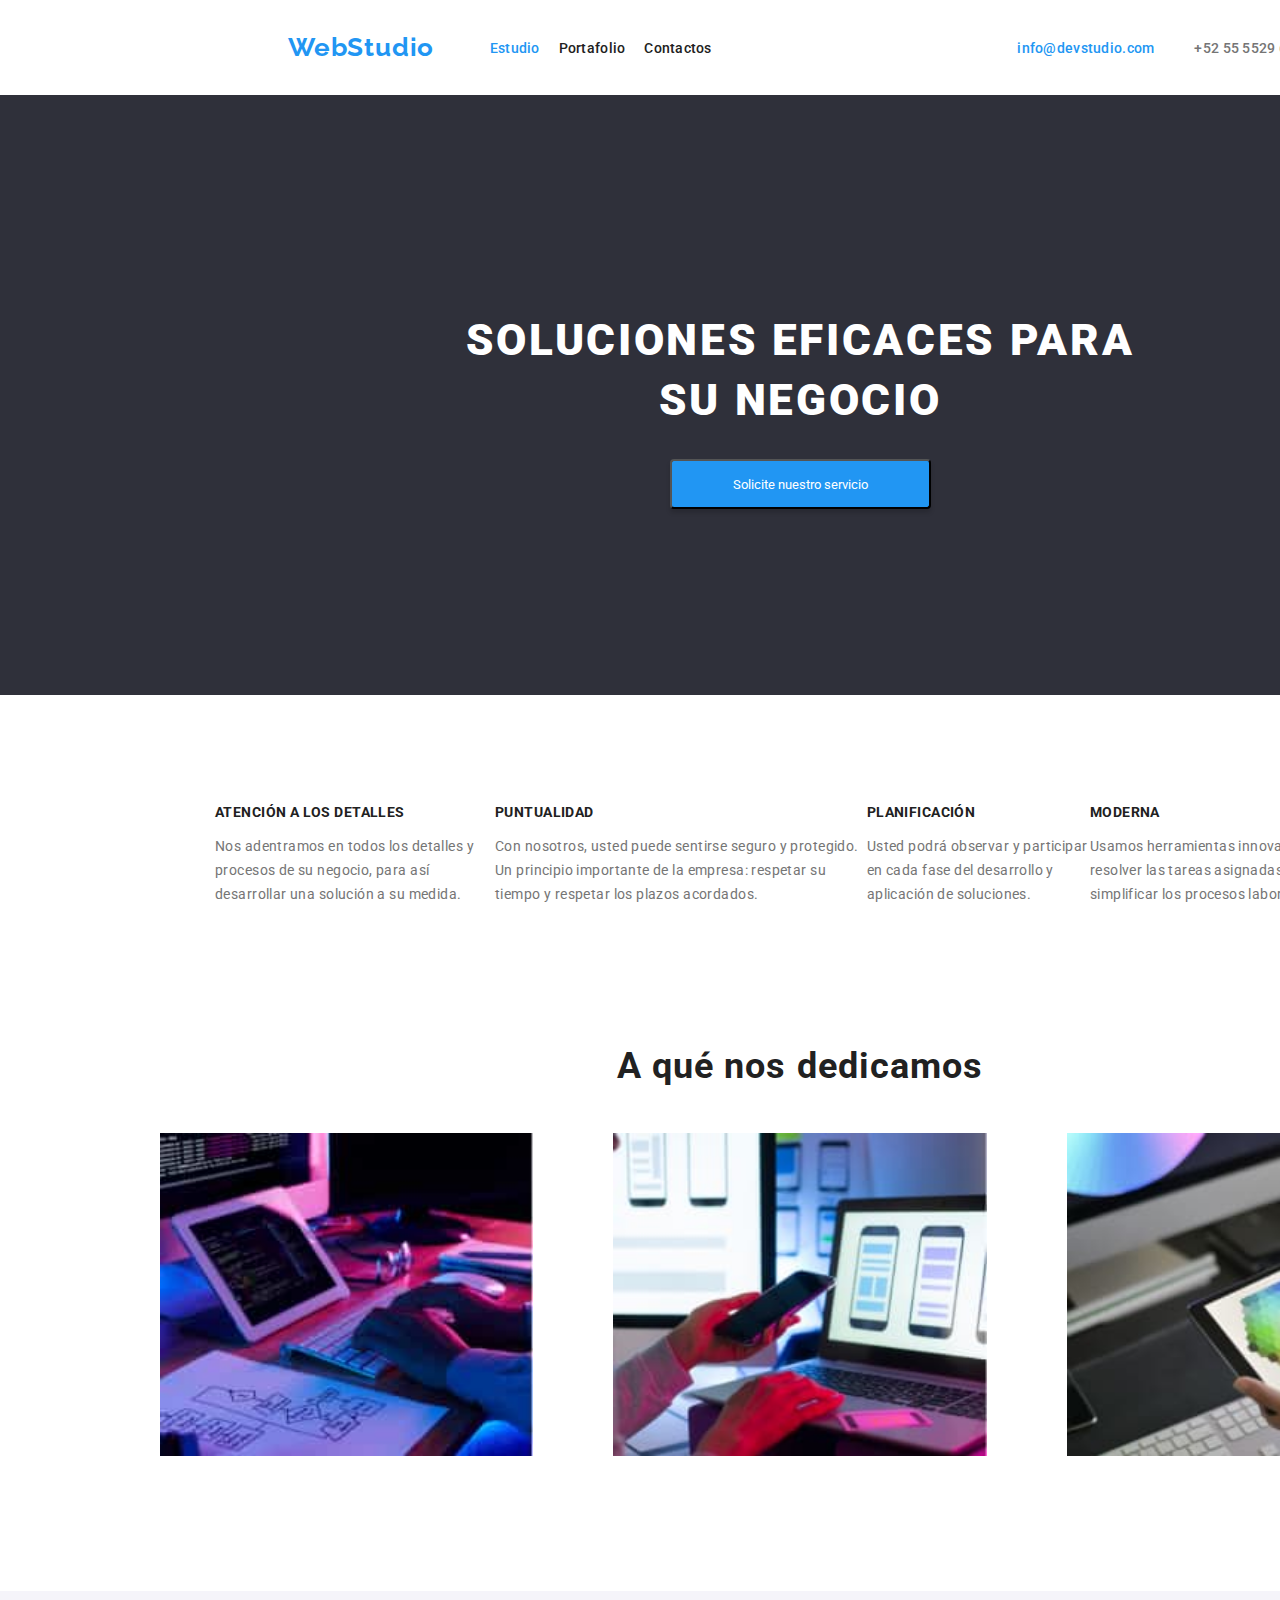
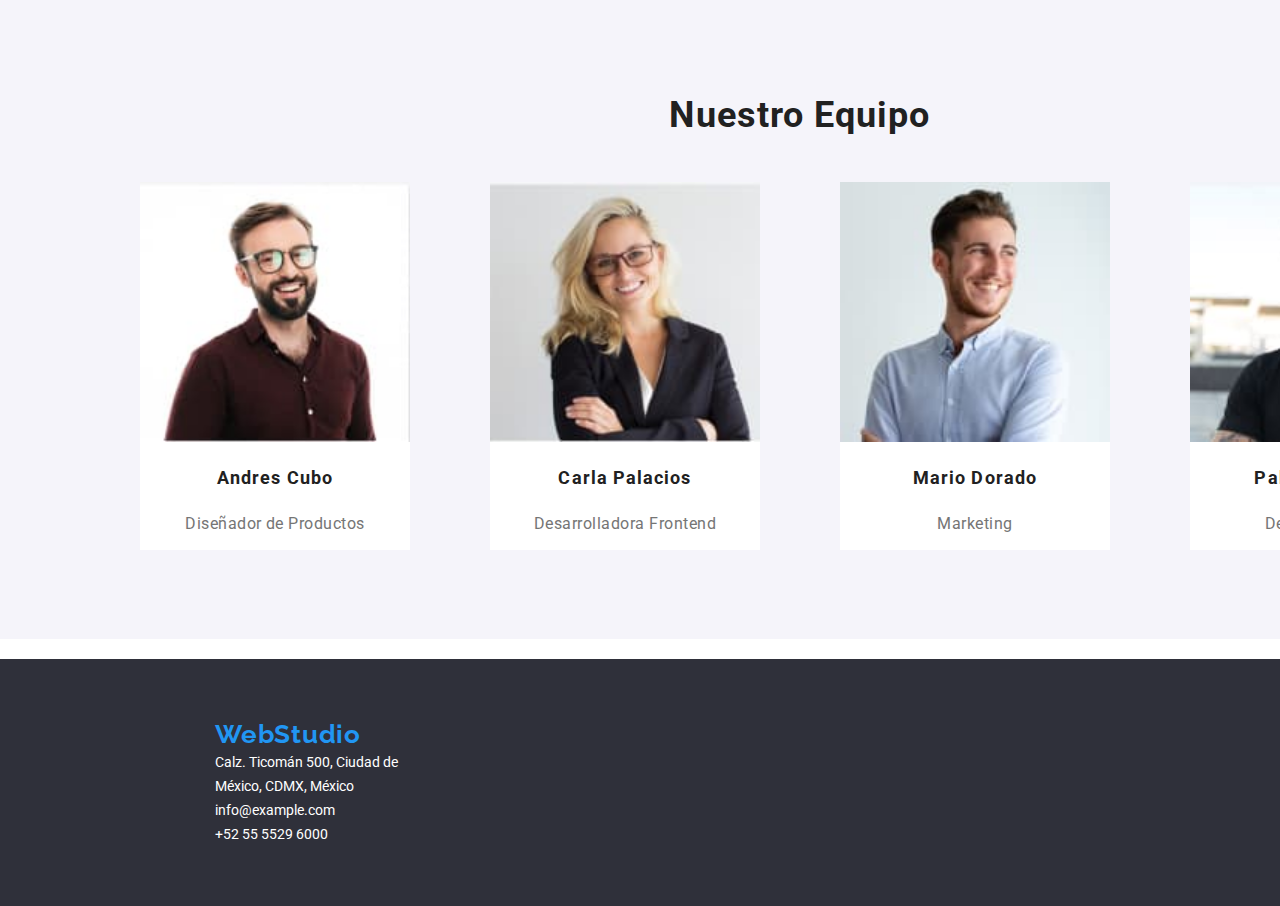
<file: index.html>
<!DOCTYPE html>
<html lang="en">

<head>
	<meta charset="UTF-8">
	<meta http-equiv="X-UA-Compatible" content="IE=edge">
	<meta name="viewport" content="width=device-width, initial-scale=1.0">
	<title> Tarea #1 </title>
	<!--<link rel="Stylesheet" href="./css/styles.css"/>-->
	<link href="" href="https://fonts.googleapis.com">
	<link rel="preconnect" href="https://fonts.gstatic.com" crossorigin>
	<link
		href="https://fonts.googleapis.com/css2?family=Roboto:ital,wght@0,100;0,300;0,500;0,700;0,900;1,100;1,300;1,400;1,500;1,700;1,900&display=swap"
		rel="stylesheet">
	<link rel="stylesheet" href="css/styles2.css">
	<link rel="preconnect" href="https://fonts.googleapis.com">
	<link rel="preconnect" href="https://fonts.gstatic.com" crossorigin>
	<link href="https://fonts.googleapis.com/css2?family=Raleway:wght@700&display=swap" rel="stylesheet">

	<meta name="viewport"
		content="width=device-width, user scalable=no, initial-scalable=1.0, maximun-scale=1.0, minimum-scale=1.0">
</head>

<body>
	<div class="menu-container">
		<a href="#" class="logo">WebStudio </a>
		<nav>
			<ul>
				<li><a href="#" class="logo" > Estudio</a></li>
				<li><a href="./portafolio.html">Portafolio</a></li>
				<li><a href="#">Contactos</a></li>
			</ul>
		</nav>
		
	<div class="contact-info">
		<ul>
			<li><a href="info@devstudio.com" class="logo">info@devstudio.com</a></li>
			<ul><li><a href="tel: +52 55 55296000"> <span style="color: #757575; ">+52 55 5529 6000</a></li></ul>
			
		</ul>
	</div>
	</div>
	<header class="header-container">

		<h1>SOLUCIONES EFICACES PARA SU NEGOCIO</h1>
		<button>Solicite nuestro servicio</button>
	</header>	
	
	<main>
		<div class="container skills">
			<div>
				<h3>ATENCIÓN A LOS DETALLES</h3>
				<p>Nos adentramos en todos los detalles y procesos de su negocio, 
				para así desarrollar una solución a su medida.</p>
			</div>
			<div>
				<h3>PUNTUALIDAD</h3>
				<p>Con nosotros, usted puede sentirse seguro y protegido. Un principio importante de la empresa: respetar su tiempo y respetar los plazos acordados.</p>
			</div>
			<div>
				<h3>PLANIFICACIÓN</h3>
				<p>Usted podrá observar y participar en cada fase del desarrollo y aplicación de soluciones.</p>
			</div>
			<div>
				<h3>MODERNA</h3>
				<p>Usamos herramientas innovadoras para resolver las tareas asignadas. Es hora de simplificar los procesos laborales.</p>
			</div>
		</div>
		<div class="container work">
			<h2>A qué nos dedicamos</h2>
			<div class="work-images">
				<figure>
					<img src="./images/foto 1.jpg" height="323.7px" width="373.16px" alt="">
				</figure>
				<figure>
					<img src="./images/foto2.jpg" height="323.7px" width="373.16px"  alt="">
				</figure>
				<figure>
					<img src="./images/foto3.jpg" height="323.7px" width="373.16px"  alt="">
				</figure>
			</div>
		</div>

		<div></div>


	</main>

	<main>
		
		<div class="container personas">
			<div class="container skills2">
	        <header class="header-personas">
			 <h2> Nuestro Equipo</h2>
				
				<div class="work-images">
					
					
				   <figure>
					<img src="./images/NuestroEquipo/gafos.jpg" height="260px" width="270px" alt="">
				   <div>
					   <h3>Andres Cubo</h3>
					   <p>Diseñador de Productos</p>
				    </div>
				 </figure>
				 <figure>
					<img src="./images/NuestroEquipo/monaperr.jpg" height="260px" width="270px" alt="">
					<div>
						<h3>Carla Palacios</h3>
						<p>Desarrolladora Frontend</p>
					</div>
				 </figure>
				 <figure>
					<img src="./images/NuestroEquipo/lolol.jpg" height="260px" width="270px" alt="">
					<div>
						<h3>Mario Dorado</h3>
						<p>Marketing</p>
					</div>
				 </figure>
				 <figure>
					<img src="./images/NuestroEquipo/gafos2.jpg" height="260px" width="270px" alt="">
					<div>
						<h3>Pablo Mijangos</h3>
						<p>Desarrollador IU</p>
						</div>
				</div>
				 </figure>

				</div>
			
			</header>
			 
		      
		</div> 
    </main>
	      
	<footer>
		<a href="#" class="logo">WebStudio </a>
		<div class="address">Calz. Ticomán 500, Ciudad de México, CDMX, México</div>

		<div>info@example.com</div>
		<div>+52 55 5529 6000 </div>
	</footer>
</body>

</html>


</section>


</body>

</html>
</div>
</file>
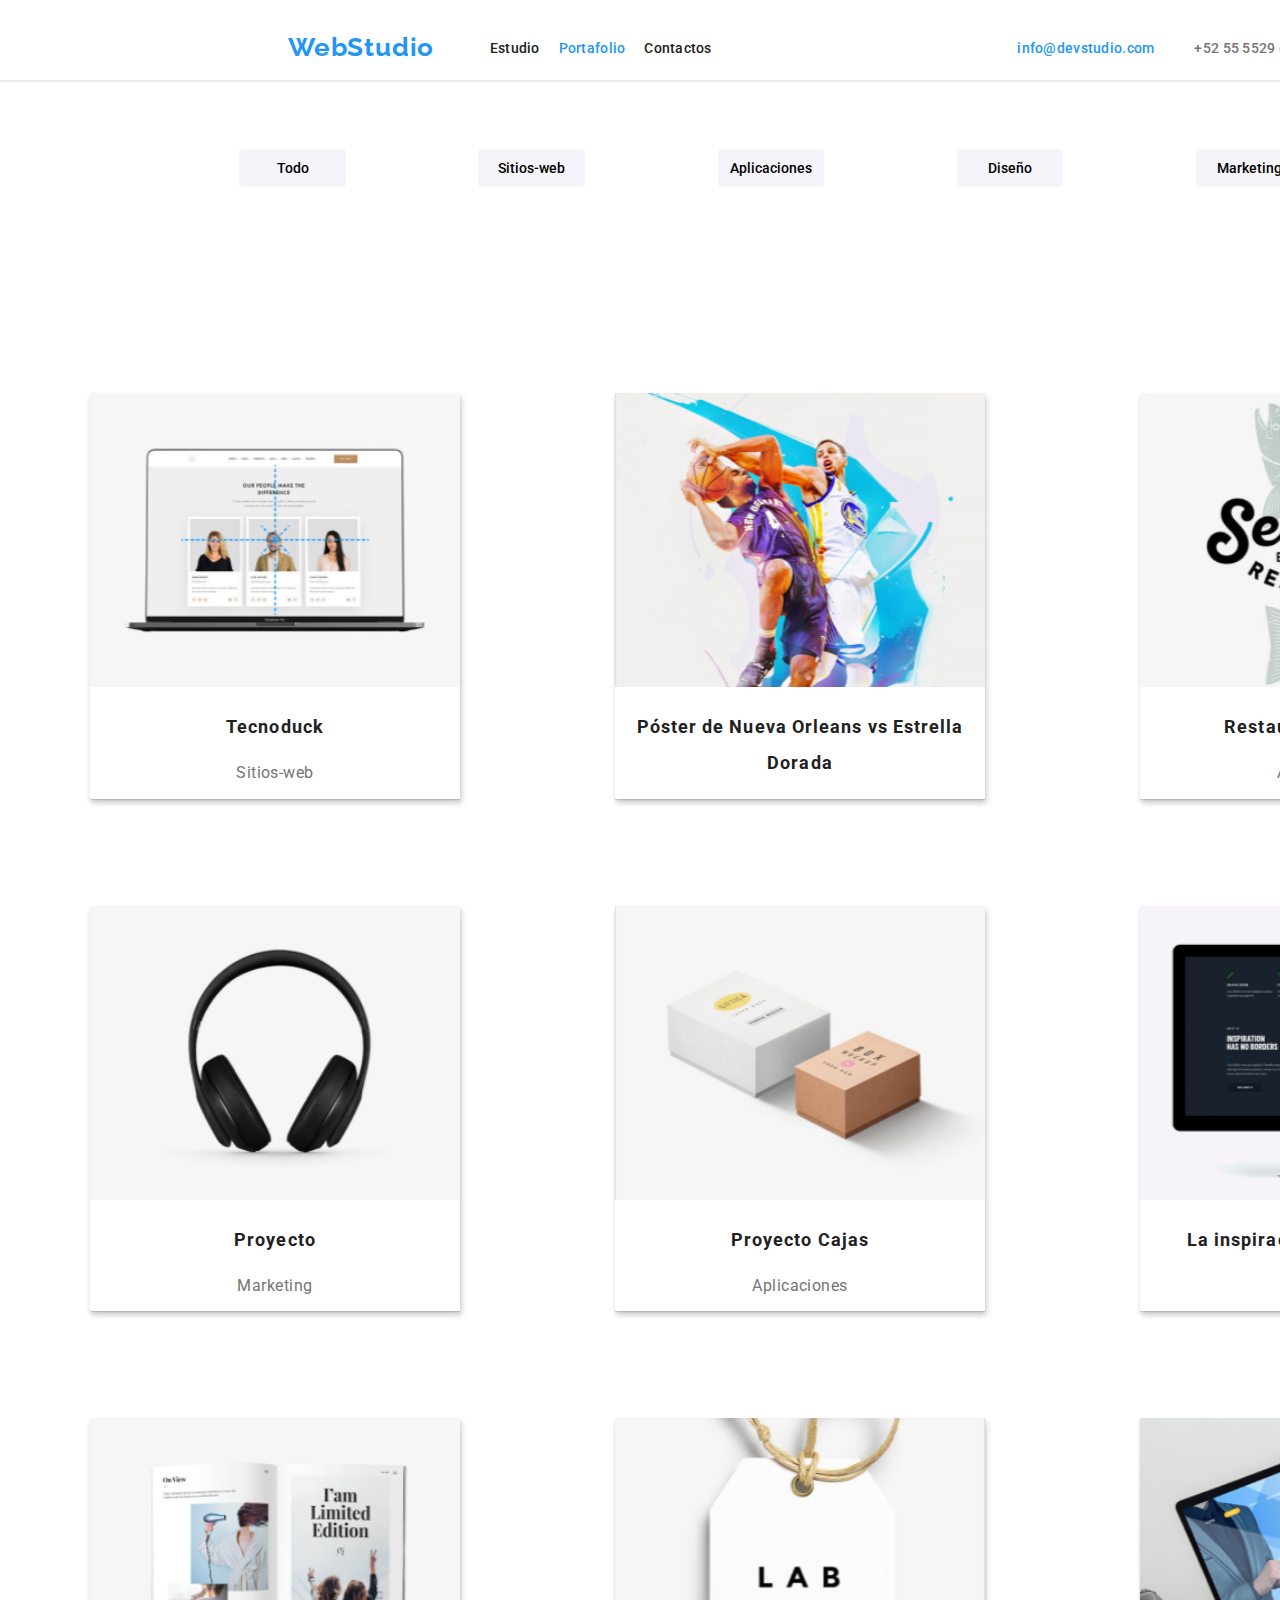
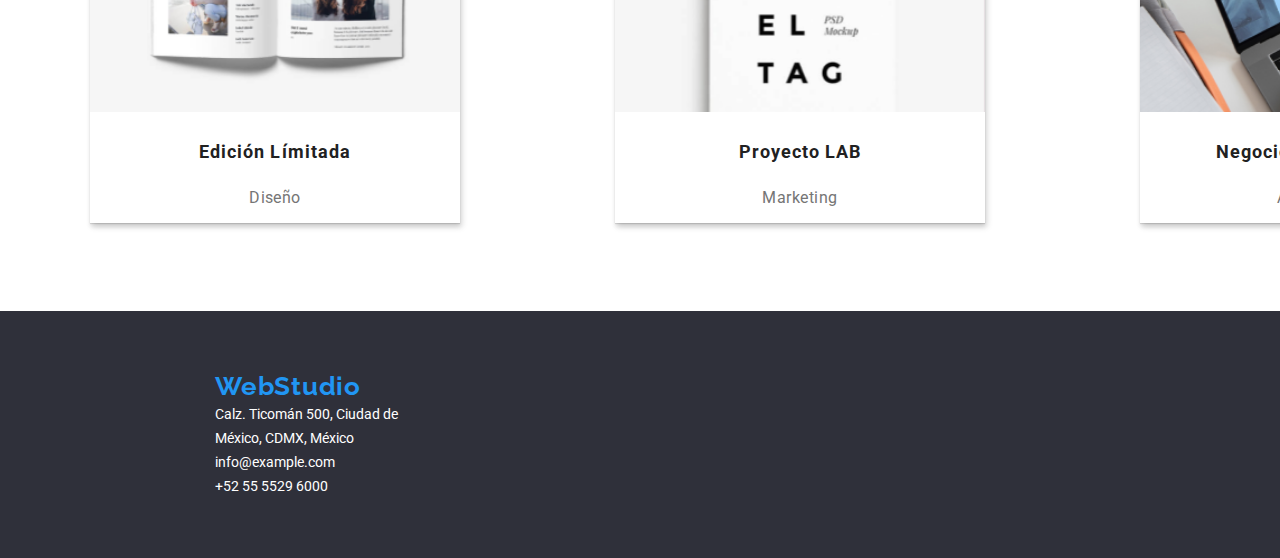
<file: portafolio.html>
<!DOCTYPE html>
<html lang="en">

<head>
    <meta charset="UTF-8">
    <meta http-equiv="X-UA-Compatible" content="IE=edge">
    <meta name="viewport" content="width=device-width, initial-scale=1.0">
    <title>Tarea #2</title>
    <link rel="Stylesheet" href="./css/styles2.css" />
    <link href="<link rel=" preconnect" href="https://fonts.googleapis.com">
    <link rel="preconnect" href="https://fonts.gstatic.com" crossorigin>
    <link
        href="https://fonts.googleapis.com/css2?family=Roboto:ital,wght@0,100;0,300;0,500;0,700;0,900;1,100;1,300;1,400;1,500;1,700;1,900&display=swap"
        rel="stylesheet">
    
    <link href="<link rel=" preconnect" href="https://fonts.googleapis.com">
    <link rel="preconnect" href="https://fonts.gstatic.com" crossorigin>
    <link href="https://fonts.googleapis.com/css2?family=Raleway:wght@700&display=swap" rel="stylesheet">
</head>

<body>
    
    <div class="menu-container"><header class="blanco"></header>
        
        <a href="#" class="logo">WebStudio </a>
        <nav>
            <ul>
                <li><a href="./index.html"> Estudio</a></li>
                <li><a href="./portafolio.html"class="logo">Portafolio</a></li>
                <li><a href="#">Contactos</a></li>
            </ul>
        </nav>

        <div class="contact-info">
            <ul>
                <li><a href="info@devstudio.com" class="logo">info@devstudio.com</a></li>
                <ul>
                    <li><a href="tel: +52 55 55296000"> <span style="color: #757575; ">+52 55 5529 6000</a></li>
                </ul>

            </ul>
        </div>
        
     </div>
    </br>
    </br>
    </br>
    
    
        <div class="conte-botones"> 
            <a href="#" class="todo"></a>
               <button class="boton uno"><span>Todo</span></button>
               <button class="boton dos"><span>Sitios-web</span></button>
               <button class="boton tres"><span>Aplicaciones</span></button>
               <button class="boton cuatro"><span>Diseño</span></button>
               <button class="boton cinco"><span>Marketing</span></button>
        </div>            
    
    
        <div class="container dos">
            <div class="container skills2">
                <header class="header-cosas">
                    
                    <div class="work-im">


                        <figure>
                            <img src="./images/portafolioimagen/1.PNG" height="294px" width="370px" alt="">
                            <div>
                                <h3>Tecnoduck</h3>
                                <p>Sitios-web</p>
                            </div>
                         </figure>
                         <figure>
                            <img src="./images/portafolioimagen/2.PNG" height="294px" width="370px" alt="">
                            <div>
                                <h3>Póster de Nueva Orleans vs Estrella Dorada</h3>
                                
                            </div>
                         </figure>
                         <figure>
                            <img src="./images/portafolioimagen/3.PNG" height="294px" width="370px" alt="">
                            <div>
                                <h3>Restaurantes Seafood</h3>
                                <p>Aplicaciones</p>
                            </div>
                         </figure>
                         <figure>
                            <img src="./images/portafolioimagen/4.PNG" height="294px" width="370px" alt="">
                            <div>
                                <h3>Proyecto</h3>
                                <p>Marketing</p>
                            </div>
                          
                         </figure>
                         <figure>
                         <img src="./images/portafolioimagen/5.PNG" height="294px" width="370px" alt="">
                         <div>
                            <h3>Proyecto Cajas</h3>
                            <p>Aplicaciones</p>
                         </div>
                         </figure>
                         <figure>
                         <img src="./images/portafolioimagen/6.PNG" height="294px" width="370px" alt="">
                         <div>
                            <h3>La inspiración no tiene límites</h3>
                            <p>Sitios-web</p>
                         </div>
                         </figure>
                         <figure>
                          <img src="./images/portafolioimagen/7.PNG" height="294px" width="370px" alt="">
                          <div>
                            <h3>Edición Límitada</h3>
                            <p>Diseño</p>
                         </div>
                         </figure>
                         <figure>
                         <img src="./images/portafolioimagen/8.PNG" height="294px" width="370px" alt="">
                         <div>
                            <h3>Proyecto LAB</h3>
                            <p>Marketing</p>
                         </div>
                         </figure>
                         <figure>
                         <img src="./images/portafolioimagen/9.PNG" height="294px" width="370px" alt="">
                         <div>
                            <h3>Negocio en Crecimiento</h3>
                            <p>Aplicaciones</p>
                         </div>
                        </div>
                      </figure>
                      
                        
                    </div>
                      
                </header>
            </div>

                


        </div>
    </br>
    </br>
    </br>
    </br>
   

    <footer>
        <a href="#" class="logo">WebStudio </a>
        <div class="address">Calz. Ticomán 500, Ciudad de México, CDMX, México</div>

        <div>info@example.com</div>
        <div>+52 55 5529 6000 </div>
    </footer>
</body>



</html>
</file>
<file: css/styles2.css>
/* ESTILOS GENERALES */
body {
    margin: 0 auto;
    width: 1600px;
}

.container {
    display: flex;
    padding: 95px 215px 0px 215px;
}

/* MENU */
.menu-container {
    display: flex;
    justify-content: space-evenly;
    padding: 32px;
    align-items: center;
}

.menu-container ul {
    display: flex;
    justify-content: space-around;
    margin: 0px;
    list-style: none;

}

.menu-container ul a {
    text-decoration: none;
    color: #212121;
    font-family: 'Roboto';
    font-style: normal;
    font-weight: 500;
    font-size: 14px;
    line-height: 16px;
    letter-spacing: 0.02em;
}

.menu-container nav {
    width: 281px;
    margin-left: -250px;
}




.logo {
    color: #2196F3 !important;
    font-family: 'Raleway';
    font-style: normal;
    font-weight: 700;
    font-size: 26px;
    line-height: 31px;
    /* identical to box height */
    text-decoration: none;
    text-align: right;
    letter-spacing: 0.03em;
}

/* MENU PORTAFOLIO*/
.manu-seleccion {
    display: flex;
    justify-content: space-evenly;
    padding: 32px;
    align-items: center;
}

.menu-seleccion ul {
    display: flex;
    justify-content: space-evenly;
    margin: 0px;
    list-style: none;

}

.menu-seleccion ul a {
    text-decoration: none;
    color: #212121;
    font-family: 'Roboto';
    font-style: normal;
    font-weight: 500;
    font-size: 16px;
    line-height: 100px;
    letter-spacing: 0.03em;
}

.menu-seleccion ul b {
    width: 38px;
    height: 26px;
    left: calc(50% - 38px/2 - 269px);
    top: calc(50% - 26px/2 - 735px);

    margin-left: -250px;
}

/* Línea */
.blanco {
    position: absolute;
    width: 1600px;
    height: 0px;
    left: 0px;
    top: 80px;
    border: 1px solid #ECECEC;
}

/* HEADER */


.header-container {
    width: 1600px;
    height: 600px;
    display: flex;
    justify-content: center;
    align-items: center;
    flex-direction: column;
    background: #2F303A;
}

.header-container h1 {
    width: 696px;
    height: 120px;
    font-family: 'Roboto';
    font-style: normal;
    font-weight: 900;
    font-size: 44px;
    line-height: 60px;
    /* or 136% */

    text-align: center;
    letter-spacing: 0.06em;
    text-transform: uppercase;

    color: #FFFFFF;
}

.header-container button {
    width: 261px;
    height: 50px;
    background: #2196F3;
    font-family: 'Roboto';
    box-shadow: 0px 4px 4px rgba(0, 0, 0, 0.15);
    border-radius: 4px;
    color: #FFFFFF;

}

.header-personas {
    width: 1600px;
    height: 648px;
    left: 0px;
    top: 1510px;
    display: flex;
    justify-content: center;
    align-items: center;
    flex-direction: column;
    background: #F5F4FA;
}

.header-personas h2 {

    height: 42px;
    left: 669px;
    top: 1604px;
    font-family: 'Roboto';
    font-style: normal;
    font-weight: 700;
    font-size: 36px;
    line-height: center;
    letter-spacing: 0.03cm;
    /* or 136% */

    letter-spacing: 0.06em;
}

.header-personas figure {
    width: 270px;
    height: 368px;
    left: 208px;
    top: 1696;
    display: flex;
    align-items: center;
    flex-direction: column;
    background: #FFFFFF;
}

.header-cosas figure {
    border-style: groove;
    border-width: 0px 0px 0px 0px ;
    box-shadow: 0px 1px 1px rgba(0, 0, 0, 0.12), 0px 4px 4px rgba(0, 0, 0, 0.06), 2px 4px 6px rgba(0, 0, 0, 0.16);
    border-color: #EEEEEE;
    background:#ffffff;
}

/* SKILLS */



.skills h3 {
    font-family: 'Roboto';
    font-style: normal;
    font-weight: 700;
    font-size: 14px;
    line-height: 16px;
    letter-spacing: 0.03em;
    text-transform: uppercase;

    color: #212121;
}

.skills p {
    font-family: 'Roboto';
    font-style: normal;
    font-weight: 400;
    font-size: 14px;
    line-height: 24px;

    letter-spacing: 0.03em;

    color: #757575;
}

.skills2 h3 {
    font-family: 'Roboto';
    font-style: normal;
    font-weight: 700;
    font-size: 18px;
    line-height: 36px;
    text-align: center;
    letter-spacing: 0.06em;

    color: #212121;
}

.skills2 p {
    font-family: 'Roboto';
    font-style: normal;
    font-weight: 400;
    font-size: 16px;
    line-height: 19px;
    text-align: center;
    letter-spacing: 0.03em;

    color: #757575;
}

/* WORK */
.work {
    flex-direction: column;
    align-items: center;
}

.personas {
    flex-direction: column;
    align-items: center;
    grid-auto-rows: 150px;
    padding: 20px;
    
}
.dos {
    flex-direction: column;
    align-items: center;
}

.work h2 {
    font-family: 'Roboto';
    font-style: normal;
    font-weight: 700;
    font-size: 36px;
    line-height: 42px;
    text-align: center;
    letter-spacing: 0.03em;
    color: #212121;
}
.work h3 {
    font-family: 'Roboto';
        font-style: normal;
        font-weight: 700;
        font-size: 36px;
        line-height: 42px;
      
        letter-spacing: 0.03em;
        color: #212121;
}

.personas h2 {

    height: 42px;
    font-family: 'Roboto';
    font-style: normal;
    font-weight: 700;
    font-size: 36px;
    line-height: 42px;
    text-align: center;
    letter-spacing: 0.03em;
    color: #212121;
}

.work-images {

    display: flex;
}

.work-im {
    width: 85%;
        display: grid;
        grid-template-columns: repeat(3, 1fr);
        gap: 75px;
}


footer {
    padding: 60px 215px 60px 215px;

    background: #2F303A;
    color: #FFFFFF;
    line-height: 24px;
    font-weight: 400;
    font-size: 14px;
    font-family: 'Roboto';
    font-style: normal;
}

footer .address {
    width: 231px;

}


/* BOTONES */
.conte {
    width: 1200px;
    margin: auto;
    padding: 100px 0;
    display: flex;
    flex-direction: column;
    align-items: center;
    justify-content: center;
}

.conte-botones {
    width: 85%;
    display: grid;
    grid-template-columns: repeat(6,1fr);
    gap: 75px;
}

.boton {
    display: inline-flex;
    align-items: center;
    justify-content: center;
    width: 65%;
    height: 38px;
    background: #F5F4FA;
    color: #000000;
    font-family: 'Roboto';
    font-size: 14px;
    font-weight: 500;
    border: none;
    cursor: pointer;
    border-radius: 4px;
}

.boton:hover {
    background: #2196F3;
    color: #FFFFFF;
}
</file>
